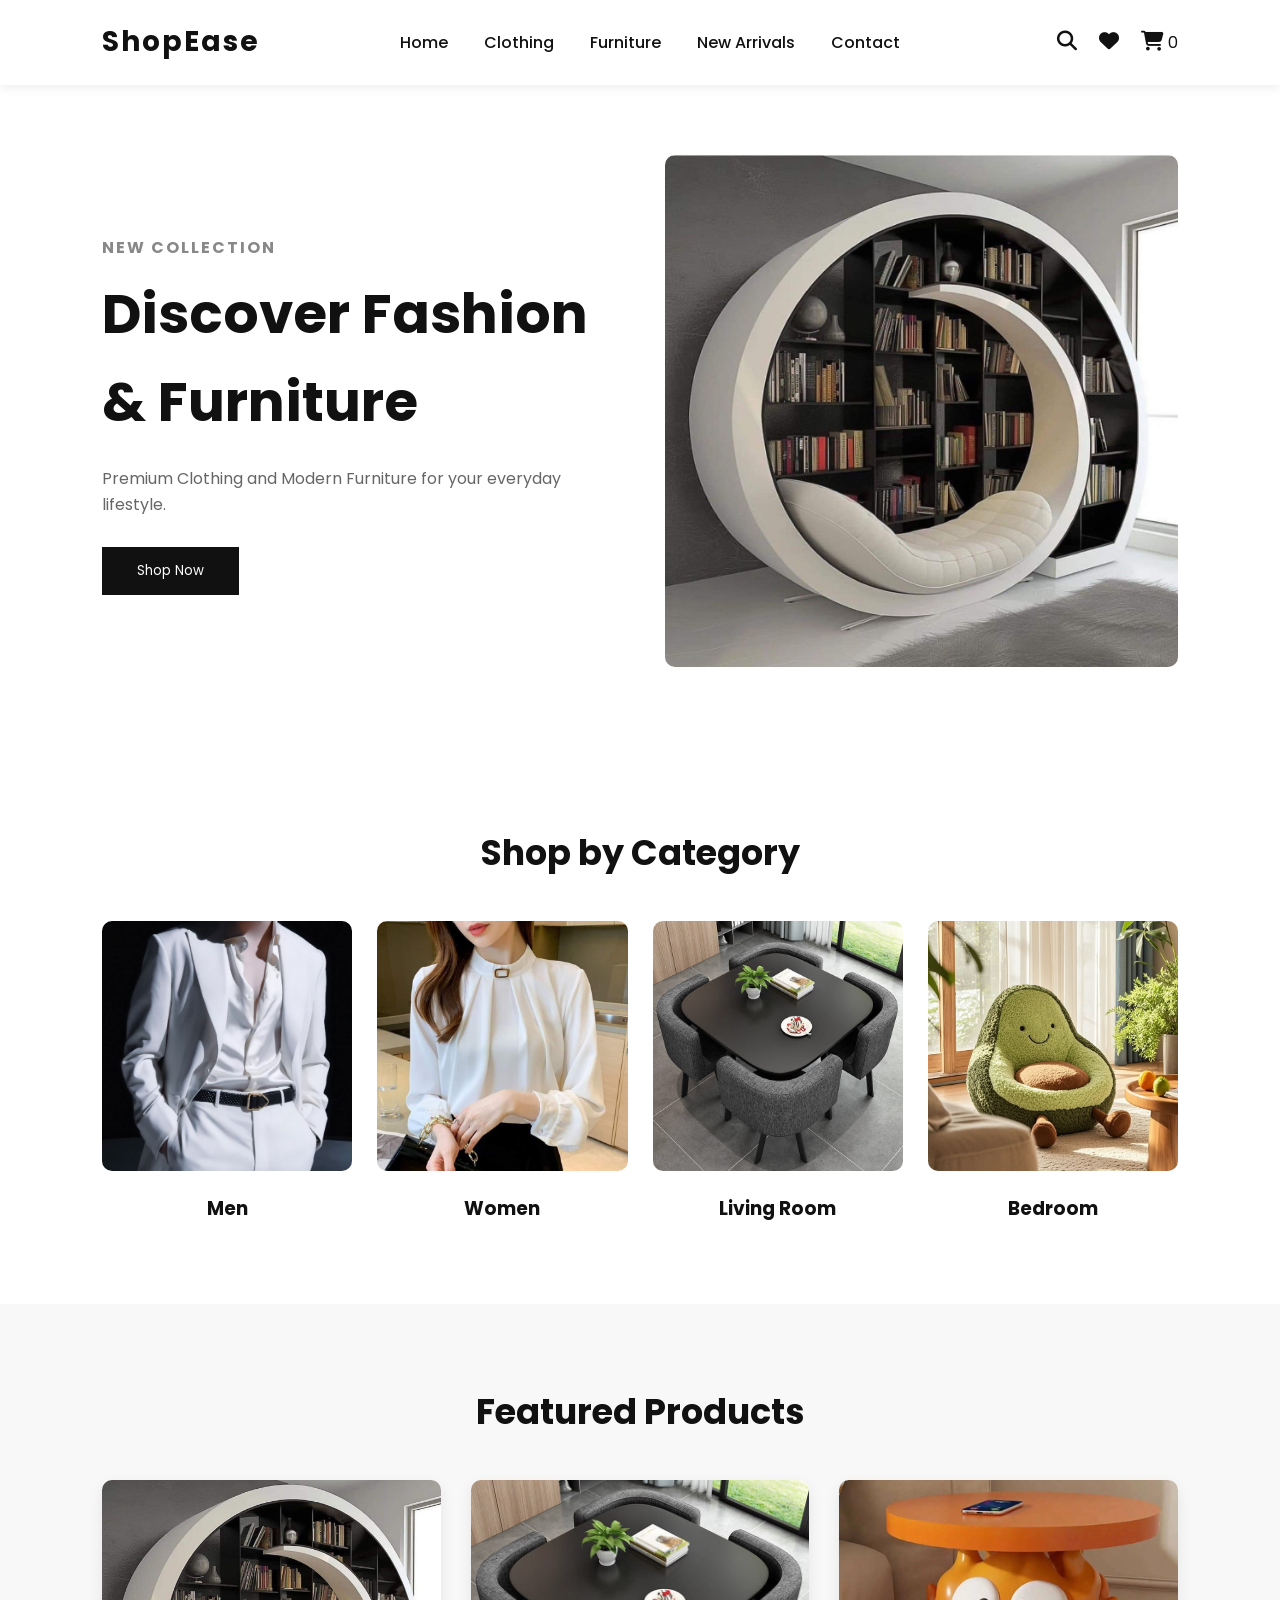
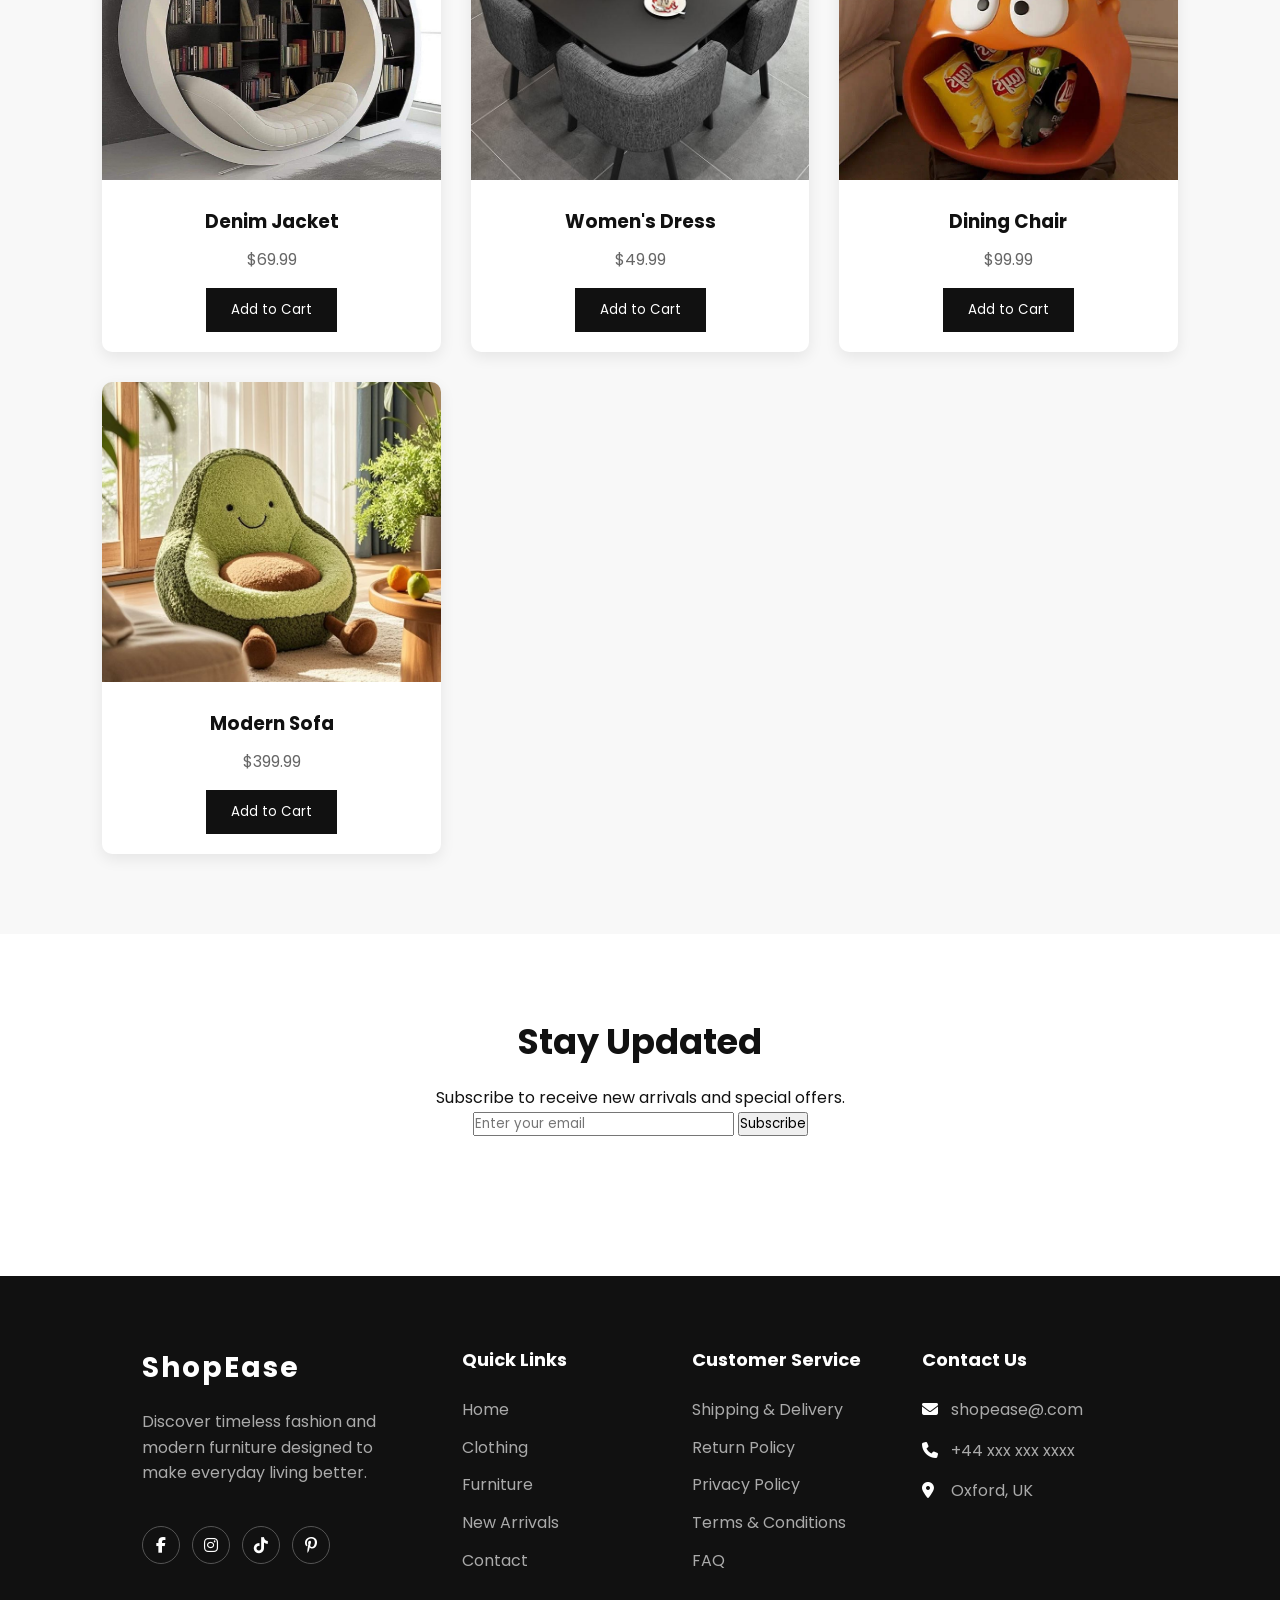
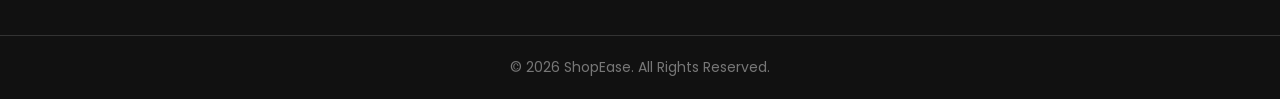
<file: index.html>
<!doctype html>
<html lang="en">
  <head>
    <meta charset="UTF-8" />
    <meta name="viewport" content="width=device-width, initial-scale=1.0" />
    <title>ShopEase | Clothing & Furniture</title>

    <!-- favicon  -->
    <link
      rel="shortcut icon"
      href="images/shop-ease-favi.jpg"
      type="image/x-icon"
    />

    <!-- google font cdn  -->
    <link rel="preconnect" href="https://fonts.googleapis.com" />
    <link rel="preconnect" href="https://fonts.gstatic.com" crossorigin />

    <link
      href="https://fonts.googleapis.com/css2?family=Poppins:wght@300;400;500;600;700&display=swap"
      rel="stylesheet"
    />

    <!-- style  -->
    <link rel="stylesheet" href="style.css" />

    <!-- font-awesome cdn  -->
    <link
      rel="stylesheet"
      href="https://cdnjs.cloudflare.com/ajax/libs/font-awesome/6.5.2/css/all.min.css"
    />
  </head>
  <body>
    <!-- Header -->

    <header>
      <div class="logo">ShopEase</div>

      <nav>
        <ul>
          <li><a href="index.html">Home</a></li>

          <li><a href="clothing.html">Clothing</a></li>

          <li><a href="furniture.html">Furniture</a></li>

          <li><a href="new-arrivals.html">New Arrivals</a></li>

          <li><a href="contact.html">Contact</a></li>
        </ul>
      </nav>

      <div class="icons">
        <i class="fas fa-search"></i>

        <i class="fas fa-heart"></i>

        <i class="fas fa-shopping-cart"></i>
      </div>
    </header>

    <!-- Hero -->

    <section class="hero">
      <div class="hero-text">
        <h4>NEW COLLECTION</h4>

        <h1>Discover Fashion & Furniture</h1>

        <p>
          Premium Clothing and Modern Furniture for your everyday lifestyle.
        </p>

        <button>Shop Now</button>
      </div>

      <div class="hero-image">
        <img src="images/moonshapebs.jpg" alt="hero" />
      </div>
    </section>

    <!-- Categories -->

    <section class="categories">
      <h2>Shop by Category</h2>

      <div class="category-container">
        <div class="category">
          <img src="images/suit11.jpg" />
          <h3>Men</h3>
        </div>

        <div class="category">
          <img src="images/women.jpg" />
          <h3>Women</h3>
        </div>

        <div class="category">
          <img src="images/din-tab.jpg" />
          <h3>Living Room</h3>
        </div>

        <div class="category">
          <img src="images/avocado.jpg" />
          <h3>Bedroom</h3>
        </div>
      </div>
    </section>

    <!-- Products -->

    <section class="products">
      <h2>Featured Products</h2>

      <div class="product-container">
        <div class="card">
          <img src="images/moonshapebs.jpg" />

          <h3>Denim Jacket</h3>

          <p>$69.99</p>

          <button class="cart-btn">Add to Cart</button>
        </div>

        <div class="card">
          <img src="images/din-tab.jpg" />

          <h3>Women's Dress</h3>

          <p>$49.99</p>

          <button class="cart-btn">Add to Cart</button>
        </div>

        <div class="card">
          <img src="images/firetb.jpg" />

          <h3>Dining Chair</h3>

          <p>$99.99</p>

          <button class="cart-btn">Add to Cart</button>
        </div>

        <div class="card">
          <img src="images/avocado.jpg" />

          <h3>Modern Sofa</h3>

          <p>$399.99</p>

          <button class="cart-btn">Add to Cart</button>
        </div>
      </div>
    </section>

    <!-- Newsletter -->

    <section class="newsletter">
      <h2>Stay Updated</h2>

      <p>Subscribe to receive new arrivals and special offers.</p>

      <input type="email" placeholder="Enter your email" />

      <button>Subscribe</button>
    </section>

    <!-- Footer -->

    <footer class="footer">
      <div class="footer-container">
        <!-- Brand -->
        <div class="footer-column footer-brand">
          <h2>ShopEase</h2>

          <p>
            Discover timeless fashion and modern furniture designed to make
            everyday living better.
          </p>

          <div class="social-icons">
            <a href="#">
              <i class="fab fa-facebook-f"></i>
            </a>

            <a href="#">
              <i class="fab fa-instagram"></i>
            </a>

            <a href="#">
              <i class="fab fa-tiktok"></i>
            </a>

            <a href="#">
              <i class="fab fa-pinterest-p"></i>
            </a>
          </div>
        </div>

        <!-- Quick Links -->
        <div class="footer-column">
          <h3>Quick Links</h3>

          <a href="index.html">Home</a>

          <a href="clothing.html">Clothing</a>

          <a href="furniture.html">Furniture</a>

          <a href="new-arrivals.html">New Arrivals</a>

          <a href="contact.html">Contact</a>
        </div>

        <!-- Customer Service -->
        <div class="footer-column">
          <h3>Customer Service</h3>

          <a href="#">Shipping & Delivery</a>

          <a href="#">Return Policy</a>

          <a href="#">Privacy Policy</a>

          <a href="#">Terms & Conditions</a>

          <a href="#">FAQ</a>
        </div>

        <!-- Contact -->
        <div class="footer-column">
          <h3>Contact Us</h3>

          <p>
            <i class="fas fa-envelope"></i>
            shopease@.com
          </p>

          <p>
            <i class="fas fa-phone"></i>
            +44 xxx xxx xxxx
          </p>

          <p>
            <i class="fas fa-location-dot"></i>
            Oxford, UK
          </p>
        </div>
      </div>

      <!-- Bottom -->
      <div class="footer-bottom">
        <p>© 2026 ShopEase. All Rights Reserved.</p>
      </div>
    </footer>

    <!-- cart-panel -->
    <div class="cart-panel" id="cartPanel">
      <div class="cart-header">
        <h2>Shopping Cart</h2>
        <button id="closeCart">&times;</button>
      </div>

      <div id="cartItems"></div>

      <h3>Total : $<span id="totalPrice">0</span></h3>
    </div>
    <script src="script.js"></script>
  </body>
</html>
</file>
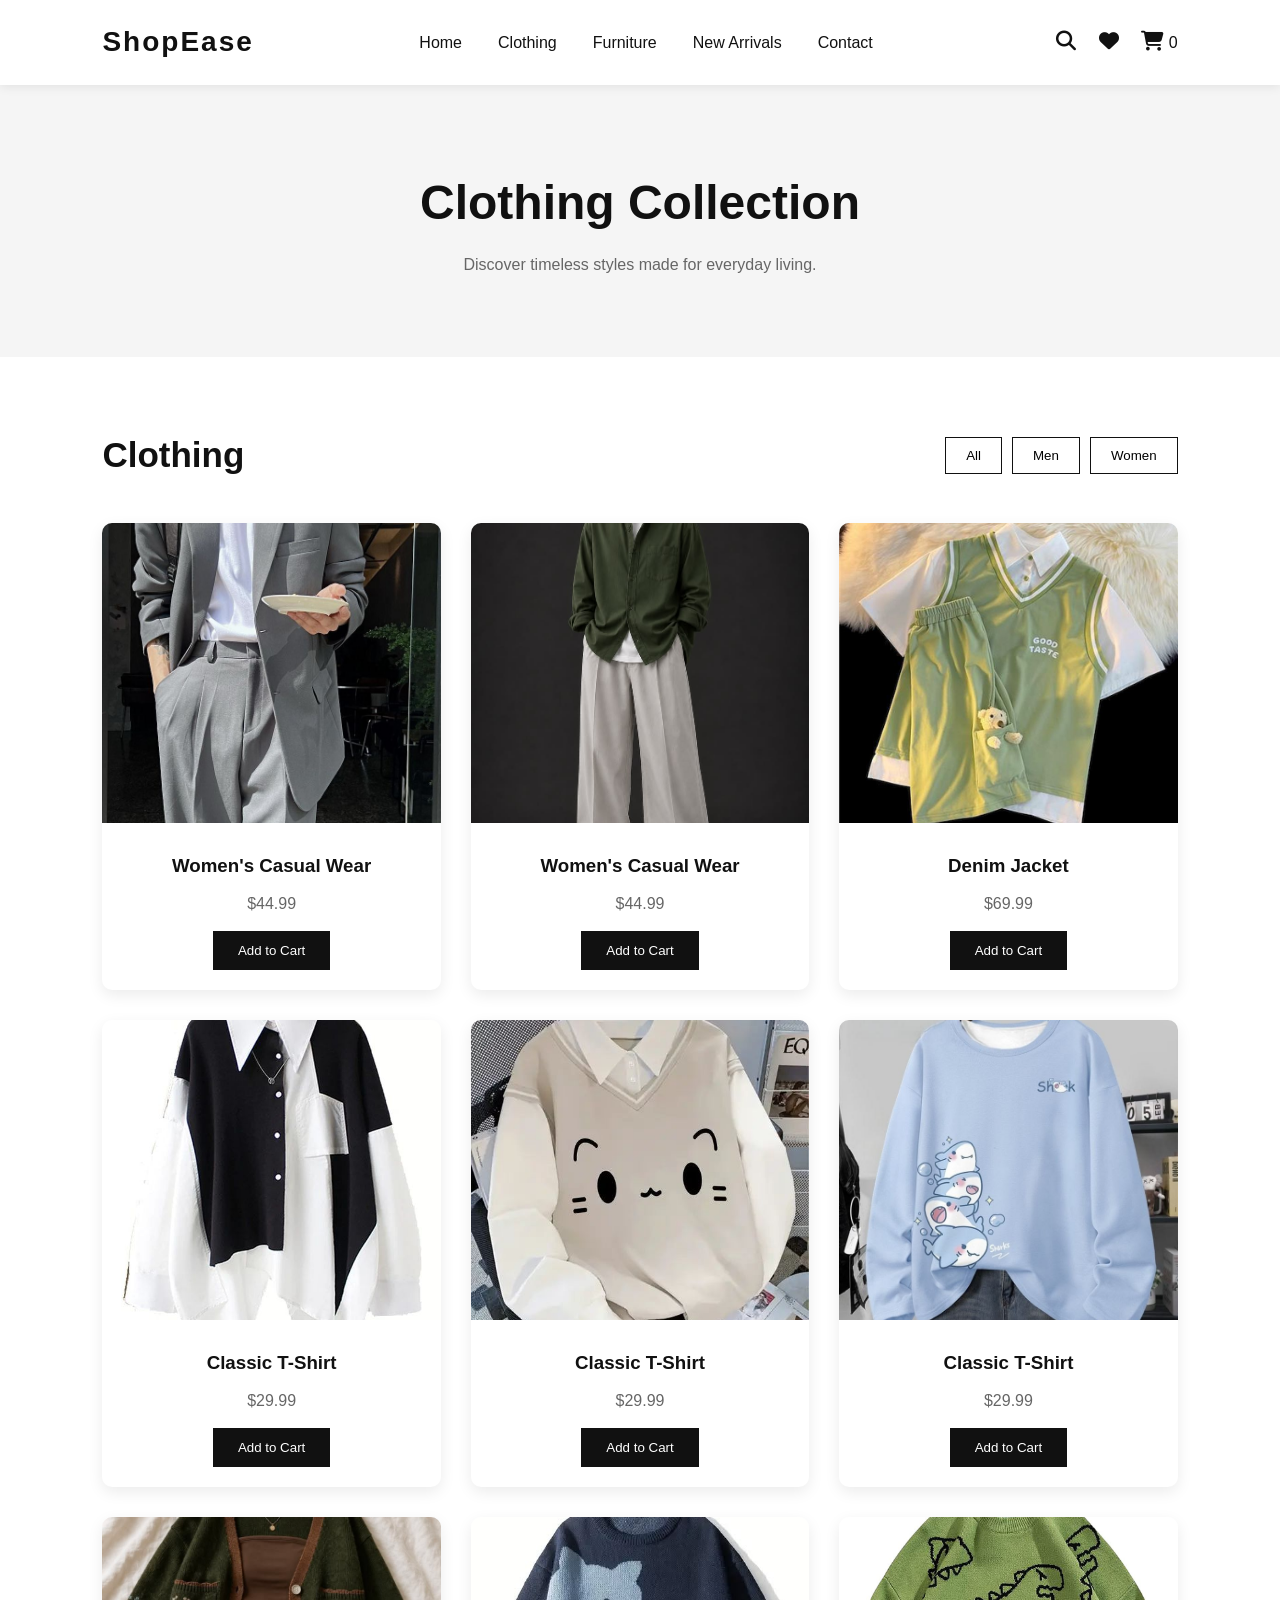
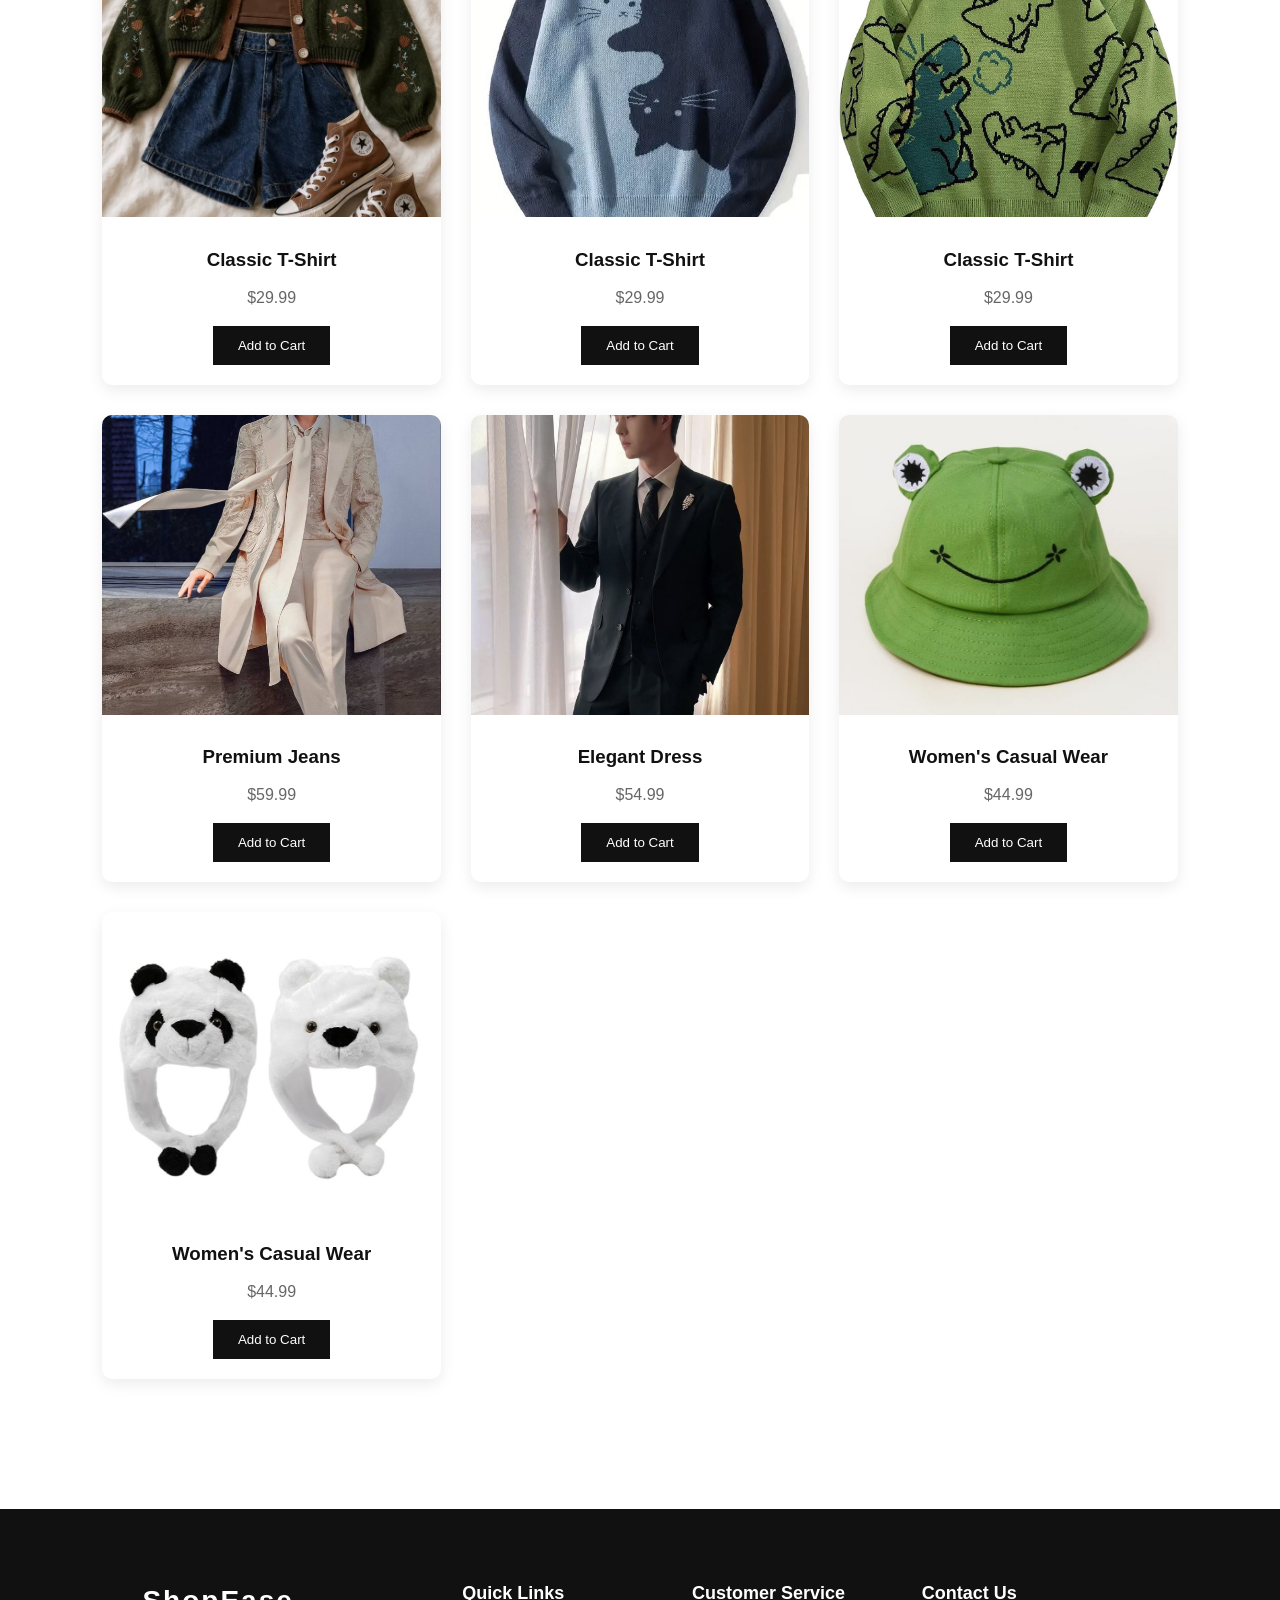
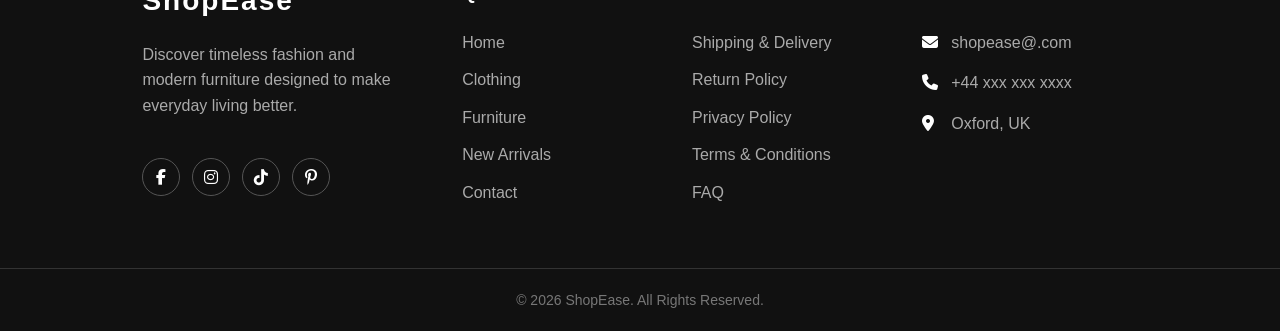
<file: clothing.html>
<!doctype html>
<html lang="en">
  <head>
    <meta charset="UTF-8" />
    <meta name="viewport" content="width=device-width, initial-scale=1.0" />

    <title>ShopEase | Clothing</title>
    <link
      rel="shortcut icon"
      href="images/shop-ease-favi.jpg"
      type="image/x-icon"
    />

    <link rel="stylesheet" href="style.css" />

    <link
      rel="stylesheet"
      href="https://cdnjs.cloudflare.com/ajax/libs/font-awesome/6.5.2/css/all.min.css"
    />
  </head>

  <body>
    <header>
      <div class="logo">ShopEase</div>

      <nav>
        <ul>
          <li><a href="index.html">Home</a></li>
          <li><a href="clothing.html">Clothing</a></li>
          <li><a href="furniture.html">Furniture</a></li>
          <li><a href="new-arrivals.html">New Arrivals</a></li>
          <li><a href="contact.html">Contact</a></li>
        </ul>
      </nav>

      <div class="icons">
        <i class="fas fa-search"></i>
        <i class="fas fa-heart"></i>
        <i class="fas fa-shopping-cart"></i>
      </div>
    </header>

    <!-- Page Hero -->

    <section class="page-hero">
      <h1>Clothing Collection</h1>

      <p>Discover timeless styles made for everyday living.</p>
    </section>

    <!-- Category Filter -->

    <section class="shop-section">
      <div class="shop-top">
        <h2>Clothing</h2>

        <div class="filters">
          <button onclick="filterProducts('all')">All</button>

          <button onclick="filterProducts('men')">Men</button>

          <button onclick="filterProducts('women')">Women</button>
        </div>
      </div>

      <div class="product-container">
        <div class="card product-item women">
          <img src="images/suit3.jpg" />

          <h3>Women's Casual Wear</h3>

          <p>$44.99</p>

          <button class="cart-btn">Add to Cart</button>
        </div>
        <div class="card product-item women">
          <img src="images/suit4.jpg" />

          <h3>Women's Casual Wear</h3>

          <p>$44.99</p>

          <button class="cart-btn">Add to Cart</button>
        </div>
        <div class="card product-item men">
          <img src="images/clothing7.jpg" />

          <h3>Denim Jacket</h3>

          <p>$69.99</p>

          <button class="cart-btn">Add to Cart</button>
        </div>

        <div class="card product-item men">
          <img src="images/clothing1.jpg" />

          <h3>Classic T-Shirt</h3>

          <p>$29.99</p>

          <button class="cart-btn">Add to Cart</button>
        </div>

        <div class="card product-item men">
          <img src="images/clothing2.jpg" />

          <h3>Classic T-Shirt</h3>

          <p>$29.99</p>

          <button class="cart-btn">Add to Cart</button>
        </div>
        <div class="card product-item men">
          <img src="images/clothing3.jpg" />

          <h3>Classic T-Shirt</h3>

          <p>$29.99</p>

          <button class="cart-btn">Add to Cart</button>
        </div>
        <div class="card product-item men">
          <img src="images/sweater1.jpg" />

          <h3>Classic T-Shirt</h3>

          <p>$29.99</p>

          <button class="cart-btn">Add to Cart</button>
        </div>
        <div class="card product-item men">
          <img src="images/sweater2.jpg" />

          <h3>Classic T-Shirt</h3>

          <p>$29.99</p>

          <button class="cart-btn">Add to Cart</button>
        </div>
        <div class="card product-item men">
          <img src="images/sweater3.jpg" />

          <h3>Classic T-Shirt</h3>

          <p>$29.99</p>

          <button class="cart-btn">Add to Cart</button>
        </div>
        <div class="card product-item men">
          <img src="images/suit8.jpg" />

          <h3>Premium Jeans</h3>

          <p>$59.99</p>

          <button class="cart-btn">Add to Cart</button>
        </div>

        <div class="card product-item women">
          <img src="images/suit9.jpg" />

          <h3>Elegant Dress</h3>

          <p>$54.99</p>

          <button class="cart-btn">Add to Cart</button>
        </div>

        <div class="card product-item women">
          <img src="images/hat6.jpg" />

          <h3>Women's Casual Wear</h3>

          <p>$44.99</p>

          <button class="cart-btn">Add to Cart</button>
        </div>

        <div class="card product-item women">
          <img src="images/hat14.jpg" />

          <h3>Women's Casual Wear</h3>

          <p>$44.99</p>

          <button class="cart-btn">Add to Cart</button>
        </div>
      </div>
    </section>

    <!-- Cart -->

    <div class="cart-panel" id="cartPanel">
      <div class="cart-header">
        <h2>Shopping Cart</h2>

        <button id="closeCart">&times;</button>
      </div>

      <div id="cartItems"></div>

      <h3>Total: $<span id="totalPrice">0.00</span></h3>
    </div>

    <!-- Footer -->

    <footer class="footer">
      <div class="footer-container">
        <!-- Brand -->
        <div class="footer-column footer-brand">
          <h2>ShopEase</h2>

          <p>
            Discover timeless fashion and modern furniture designed to make
            everyday living better.
          </p>

          <div class="social-icons">
            <a href="#">
              <i class="fab fa-facebook-f"></i>
            </a>

            <a href="#">
              <i class="fab fa-instagram"></i>
            </a>

            <a href="#">
              <i class="fab fa-tiktok"></i>
            </a>

            <a href="#">
              <i class="fab fa-pinterest-p"></i>
            </a>
          </div>
        </div>

        <!-- Quick Links -->
        <div class="footer-column">
          <h3>Quick Links</h3>

          <a href="index.html">Home</a>

          <a href="clothing.html">Clothing</a>

          <a href="furniture.html">Furniture</a>

          <a href="new-arrivals.html">New Arrivals</a>

          <a href="contact.html">Contact</a>
        </div>

        <!-- Customer Service -->
        <div class="footer-column">
          <h3>Customer Service</h3>

          <a href="#">Shipping & Delivery</a>

          <a href="#">Return Policy</a>

          <a href="#">Privacy Policy</a>

          <a href="#">Terms & Conditions</a>

          <a href="#">FAQ</a>
        </div>

        <!-- Contact -->
        <div class="footer-column">
          <h3>Contact Us</h3>

          <p>
            <i class="fas fa-envelope"></i>
            shopease@.com
          </p>

          <p>
            <i class="fas fa-phone"></i>
            +44 xxx xxx xxxx
          </p>

          <p>
            <i class="fas fa-location-dot"></i>
            Oxford, UK
          </p>
        </div>
      </div>

      <!-- Bottom -->

      <div class="footer-bottom">
        <p>© 2026 ShopEase. All Rights Reserved.</p>
      </div>
    </footer>

    <script src="script.js"></script>
  </body>
</html>
</file>
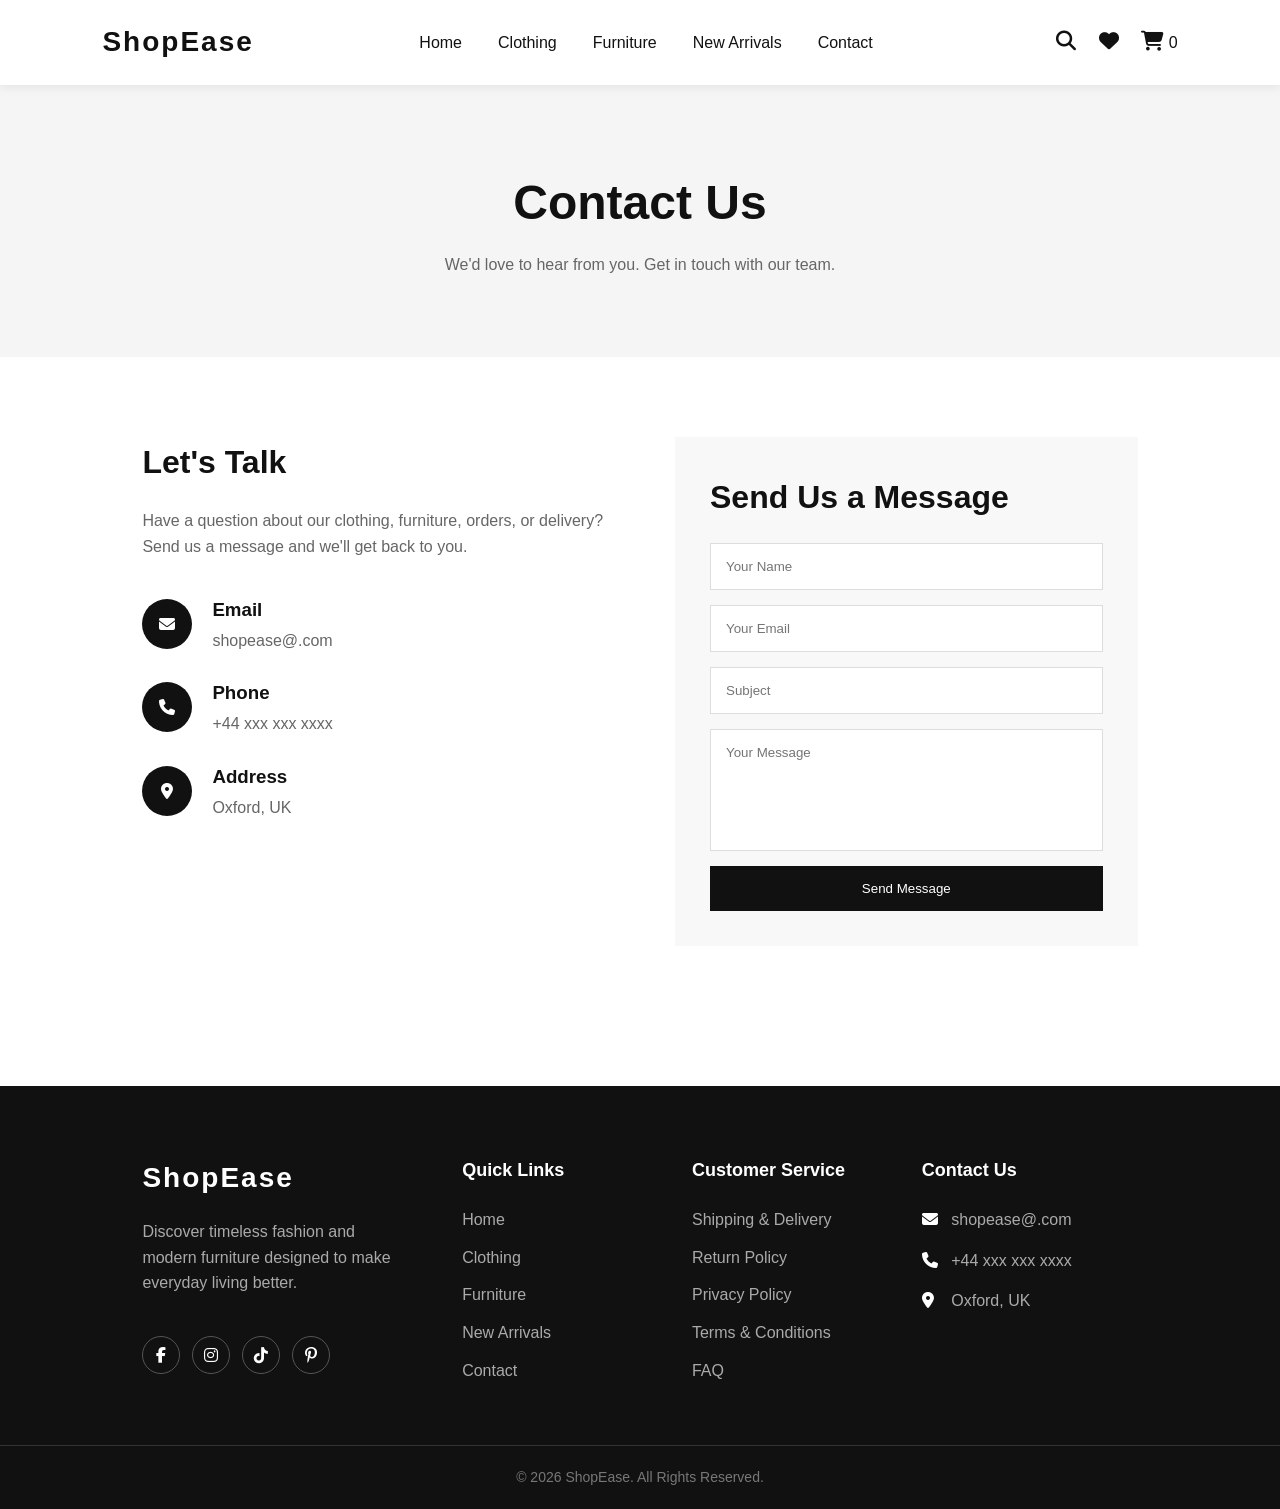
<file: contact.html>
<!doctype html>
<html lang="en">
  <head>
    <meta charset="UTF-8" />
    <meta name="viewport" content="width=device-width, initial-scale=1.0" />

    <title>ShopEase | Contact</title>
    <link
      rel="shortcut icon"
      href="images/shop-ease-favi.jpg"
      type="image/x-icon"
    />

    <link rel="stylesheet" href="style.css" />

    <link
      rel="stylesheet"
      href="https://cdnjs.cloudflare.com/ajax/libs/font-awesome/6.5.2/css/all.min.css"
    />
  </head>

  <body>
    <header>
      <div class="logo">ShopEase</div>

      <nav>
        <ul>
          <li><a href="index.html">Home</a></li>
          <li><a href="clothing.html">Clothing</a></li>
          <li><a href="furniture.html">Furniture</a></li>
          <li><a href="new-arrivals.html">New Arrivals</a></li>
          <li><a href="contact.html">Contact</a></li>
        </ul>
      </nav>

      <div class="icons">
        <i class="fas fa-search"></i>
        <i class="fas fa-heart"></i>
        <i class="fas fa-shopping-cart"></i>
      </div>
    </header>

    <!-- Contact Hero -->

    <section class="page-hero">
      <h1>Contact Us</h1>

      <p>We'd love to hear from you. Get in touch with our team.</p>
    </section>

    <!-- Contact Section -->

    <section class="contact-section">
      <div class="contact-info">
        <h2>Let's Talk</h2>

        <p>
          Have a question about our clothing, furniture, orders, or delivery?
          Send us a message and we'll get back to you.
        </p>

        <div class="contact-item">
          <i class="fas fa-envelope"></i>

          <div>
            <h3>Email</h3>
            <p>shopease@.com</p>
          </div>
        </div>

        <div class="contact-item">
          <i class="fas fa-phone"></i>

          <div>
            <h3>Phone</h3>
            <p>+44 xxx xxx xxxx</p>
          </div>
        </div>

        <div class="contact-item">
          <i class="fas fa-location-dot"></i>

          <div>
            <h3>Address</h3>
            <p>Oxford, UK</p>
          </div>
        </div>
      </div>

      <!-- Contact Form -->

      <div class="contact-form">
        <h2>Send Us a Message</h2>

        <form id="contactForm">
          <input type="text" id="name" placeholder="Your Name" required />

          <input type="email" id="email" placeholder="Your Email" required />

          <input type="text" id="subject" placeholder="Subject" required />

          <textarea
            id="message"
            rows="6"
            placeholder="Your Message"
            required
          ></textarea>

          <button type="submit">Send Message</button>
        </form>
      </div>
    </section>

    <!-- Footer -->

    <footer class="footer">
      <div class="footer-container">
        <!-- Brand -->
        <div class="footer-column footer-brand">
          <h2>ShopEase</h2>

          <p>
            Discover timeless fashion and modern furniture designed to make
            everyday living better.
          </p>

          <div class="social-icons">
            <a href="#">
              <i class="fab fa-facebook-f"></i>
            </a>

            <a href="#">
              <i class="fab fa-instagram"></i>
            </a>

            <a href="#">
              <i class="fab fa-tiktok"></i>
            </a>

            <a href="#">
              <i class="fab fa-pinterest-p"></i>
            </a>
          </div>
        </div>

        <!-- Quick Links -->
        <div class="footer-column">
          <h3>Quick Links</h3>

          <a href="index.html">Home</a>

          <a href="clothing.html">Clothing</a>

          <a href="furniture.html">Furniture</a>

          <a href="new-arrivals.html">New Arrivals</a>

          <a href="contact.html">Contact</a>
        </div>

        <!-- Customer Service -->
        <div class="footer-column">
          <h3>Customer Service</h3>

          <a href="#">Shipping & Delivery</a>

          <a href="#">Return Policy</a>

          <a href="#">Privacy Policy</a>

          <a href="#">Terms & Conditions</a>

          <a href="#">FAQ</a>
        </div>

        <!-- Contact -->
        <div class="footer-column">
          <h3>Contact Us</h3>

          <p>
            <i class="fas fa-envelope"></i>
            shopease@.com
          </p>

          <p>
            <i class="fas fa-phone"></i>
            +44 xxx xxx xxxx
          </p>

          <p>
            <i class="fas fa-location-dot"></i>
            Oxford, UK
          </p>
        </div>
      </div>

      <!-- Bottom -->

      <div class="footer-bottom">
        <p>© 2026 ShopEase. All Rights Reserved.</p>
      </div>
    </footer>

    <!-- Shopping Cart -->

    <div class="cart-panel" id="cartPanel">
      <div class="cart-header">
        <h2>Shopping Cart</h2>

        <button id="closeCart">&times;</button>
      </div>

      <div id="cartItems"></div>

      <h3>Total: $<span id="totalPrice">0.00</span></h3>
    </div>

    <script src="script.js"></script>
  </body>
</html>
</file>
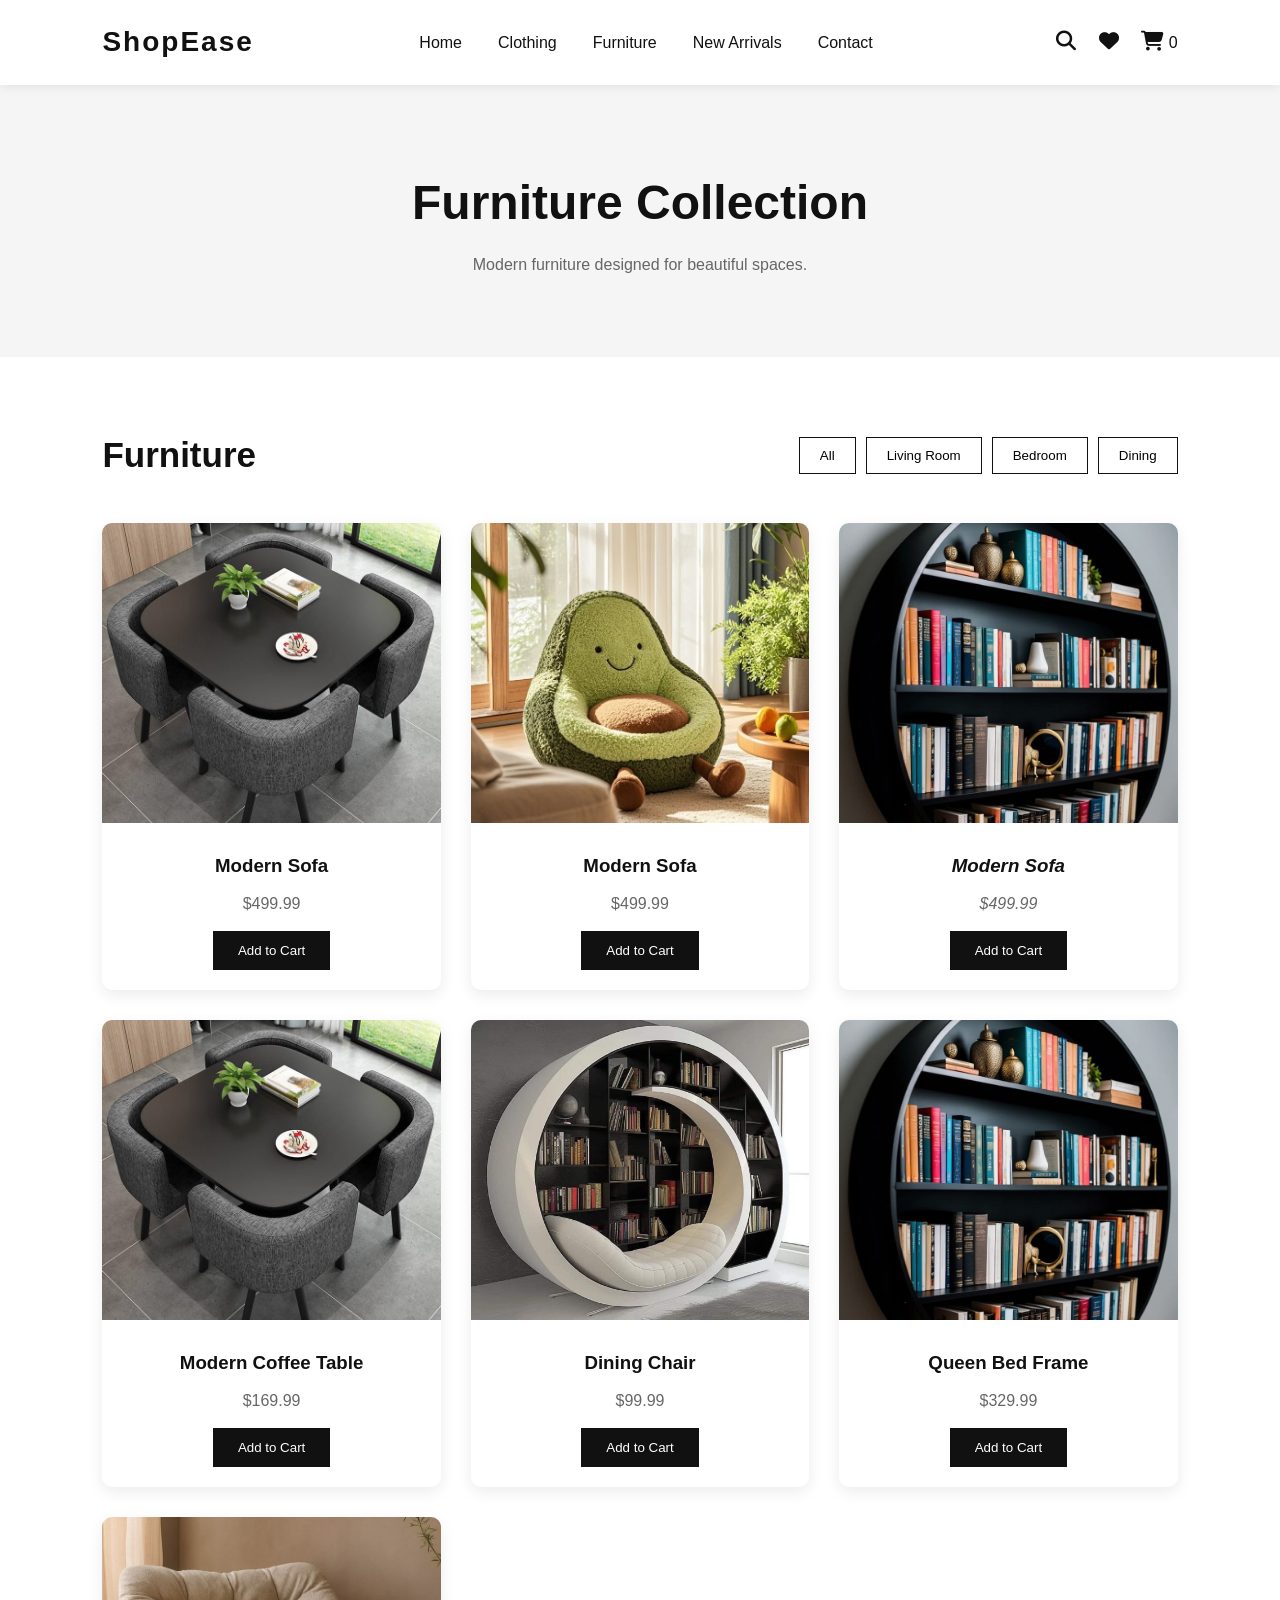
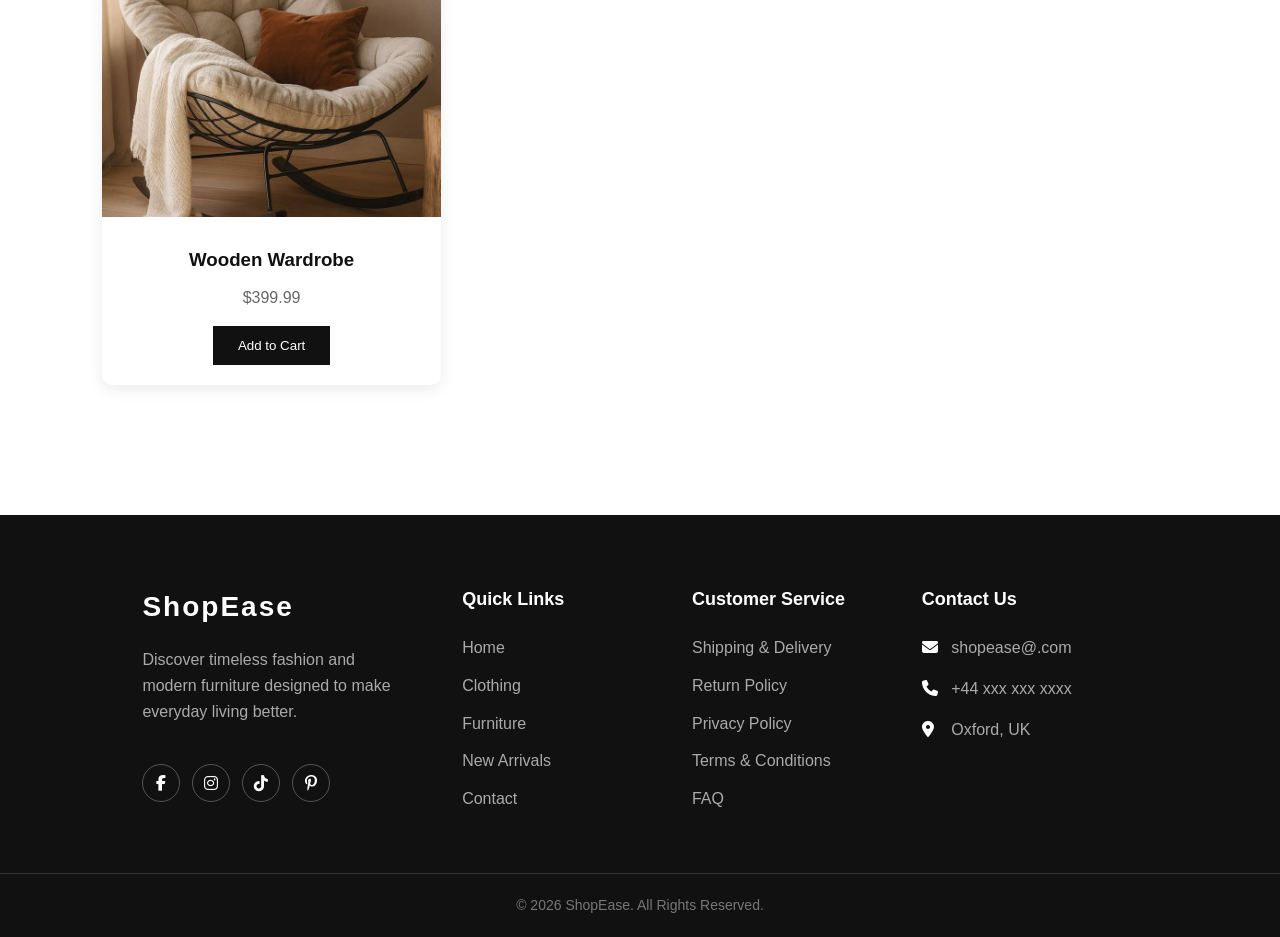
<file: furniture.html>
<!doctype html>
<html lang="en">
  <head>
    <meta charset="UTF-8" />

    <meta name="viewport" content="width=device-width, initial-scale=1.0" />

    <title>ShopEase | Furniture</title>
    <link
      rel="shortcut icon"
      href="images/shop-ease-favi.jpg"
      type="image/x-icon"
    />

    <link rel="stylesheet" href="style.css" />

    <link
      rel="stylesheet"
      href="https://cdnjs.cloudflare.com/ajax/libs/font-awesome/6.5.2/css/all.min.css"
    />
  </head>

  <body>
    <header>
      <div class="logo">ShopEase</div>

      <nav>
        <ul>
          <li>
            <a href="index.html"> Home </a>
          </li>

          <li>
            <a href="clothing.html"> Clothing </a>
          </li>

          <li>
            <a href="furniture.html"> Furniture </a>
          </li>

          <li>
            <a href="new-arrivals.html"> New Arrivals </a>
          </li>

          <li>
            <a href="contact.html"> Contact </a>
          </li>
        </ul>
      </nav>

      <div class="icons">
        <i class="fas fa-search"></i>

        <i class="fas fa-heart"></i>

        <i class="fas fa-shopping-cart"></i>
      </div>
    </header>

    <!-- Page Hero -->

    <section class="page-hero">
      <h1>Furniture Collection</h1>

      <p>Modern furniture designed for beautiful spaces.</p>
    </section>

    <!-- Furniture -->

    <section class="shop-section">
      <div class="shop-top">
        <h2>Furniture</h2>

        <div class="filters">
          <button onclick="filterProducts('all')">All</button>

          <button onclick="filterProducts('living')">Living Room</button>

          <button onclick="filterProducts('bedroom')">Bedroom</button>

          <button onclick="filterProducts('dining')">Dining</button>
        </div>
      </div>

      <div class="product-container">
        <div class="card product-item living">
          <img src="images/din-tab.jpg" />

          <h3>Modern Sofa</h3>

          <p>$499.99</p>

          <button class="cart-btn">Add to Cart</button>
        </div>

        <div class="card product-item living">
          <img src="images/avocado.jpg" />

          <h3>Modern Sofa</h3>

          <p>$499.99</p>

          <button class="cart-btn">Add to Cart</button>
        </div>
        <var
          ><div class="card product-item living">
            <img src="images/bookshelfcircle.jpg" />

            <h3>Modern Sofa</h3>

            <p>$499.99</p>

            <button class="cart-btn">Add to Cart</button>
          </div></var
        >
        <div class="card product-item living">
          <img src="images/din-tab.jpg" />

          <h3>Modern Coffee Table</h3>

          <p>$169.99</p>

          <button class="cart-btn">Add to Cart</button>
        </div>

        <div class="card product-item dining">
          <img src="images/moonshapebs.jpg" />

          <h3>Dining Chair</h3>

          <p>$99.99</p>

          <button class="cart-btn">Add to Cart</button>
        </div>

        <div class="card product-item bedroom">
          <img src="images/bookshelfcircle.jpg" />

          <h3>Queen Bed Frame</h3>

          <p>$329.99</p>

          <button class="cart-btn">Add to Cart</button>
        </div>

        <div class="card product-item bedroom">
          <img src="images/chairforr.jpg" />

          <h3>Wooden Wardrobe</h3>

          <p>$399.99</p>

          <button class="cart-btn">Add to Cart</button>
        </div>
      </div>
    </section>

    <!-- Cart -->

    <div class="cart-panel" id="cartPanel">
      <div class="cart-header">
        <h2>Shopping Cart</h2>

        <button id="closeCart">&times;</button>
      </div>

      <div id="cartItems"></div>

      <h3>Total: $<span id="totalPrice">0.00</span></h3>
    </div>

    <!-- Footer -->

    <footer class="footer">
      <div class="footer-container">
        <!-- Brand -->
        <div class="footer-column footer-brand">
          <h2>ShopEase</h2>

          <p>
            Discover timeless fashion and modern furniture designed to make
            everyday living better.
          </p>

          <div class="social-icons">
            <a href="#">
              <i class="fab fa-facebook-f"></i>
            </a>

            <a href="#">
              <i class="fab fa-instagram"></i>
            </a>

            <a href="#">
              <i class="fab fa-tiktok"></i>
            </a>

            <a href="#">
              <i class="fab fa-pinterest-p"></i>
            </a>
          </div>
        </div>

        <!-- Quick Links -->
        <div class="footer-column">
          <h3>Quick Links</h3>

          <a href="index.html">Home</a>

          <a href="clothing.html">Clothing</a>

          <a href="furniture.html">Furniture</a>

          <a href="new-arrivals.html">New Arrivals</a>

          <a href="contact.html">Contact</a>
        </div>

        <!-- Customer Service -->
        <div class="footer-column">
          <h3>Customer Service</h3>

          <a href="#">Shipping & Delivery</a>

          <a href="#">Return Policy</a>

          <a href="#">Privacy Policy</a>

          <a href="#">Terms & Conditions</a>

          <a href="#">FAQ</a>
        </div>

        <!-- Contact -->
        <div class="footer-column">
          <h3>Contact Us</h3>

          <p>
            <i class="fas fa-envelope"></i>
            shopease@.com
          </p>

          <p>
            <i class="fas fa-phone"></i>
            +44 xxx xxx xxxx
          </p>

          <p>
            <i class="fas fa-location-dot"></i>
            Oxford, UK
          </p>
        </div>
      </div>

      <!-- Bottom -->

      <div class="footer-bottom">
        <p>© 2026 ShopEase. All Rights Reserved.</p>
      </div>
    </footer>

    <script src="script.js"></script>
  </body>
</html>
</file>
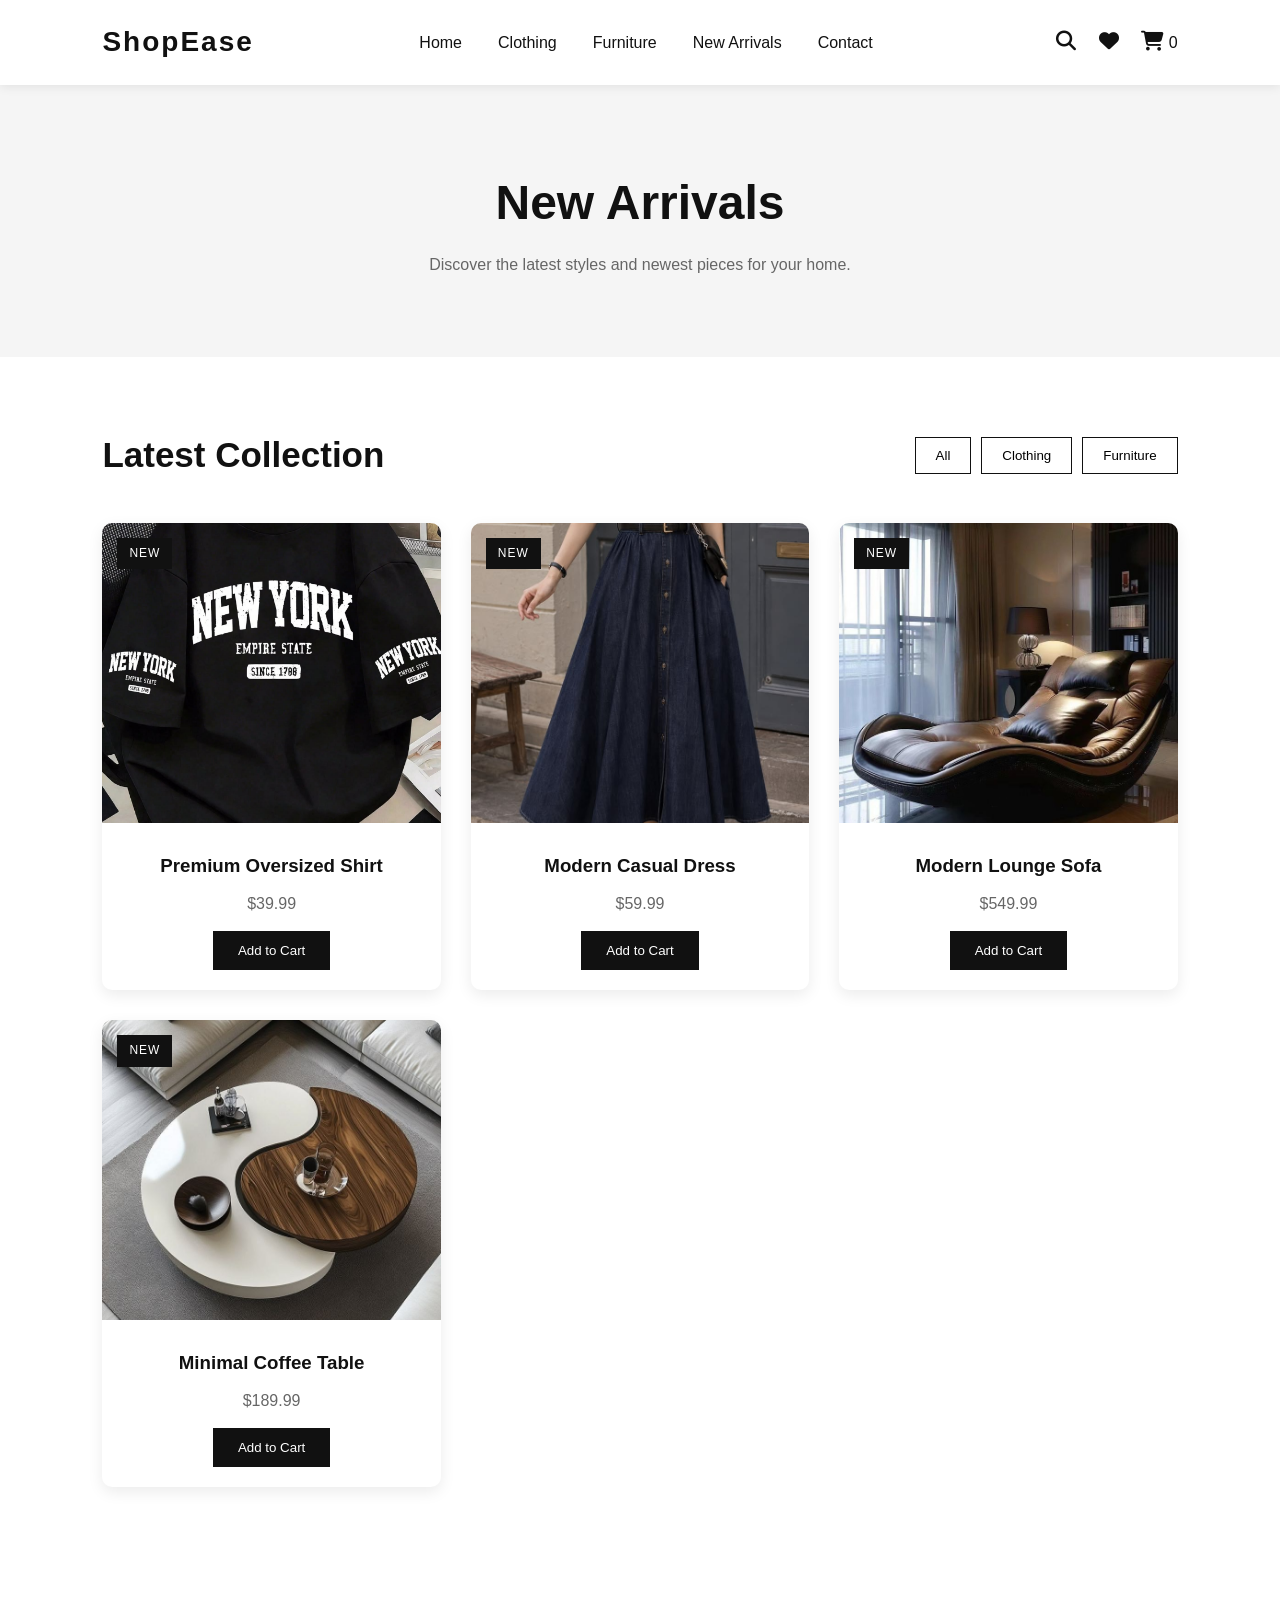
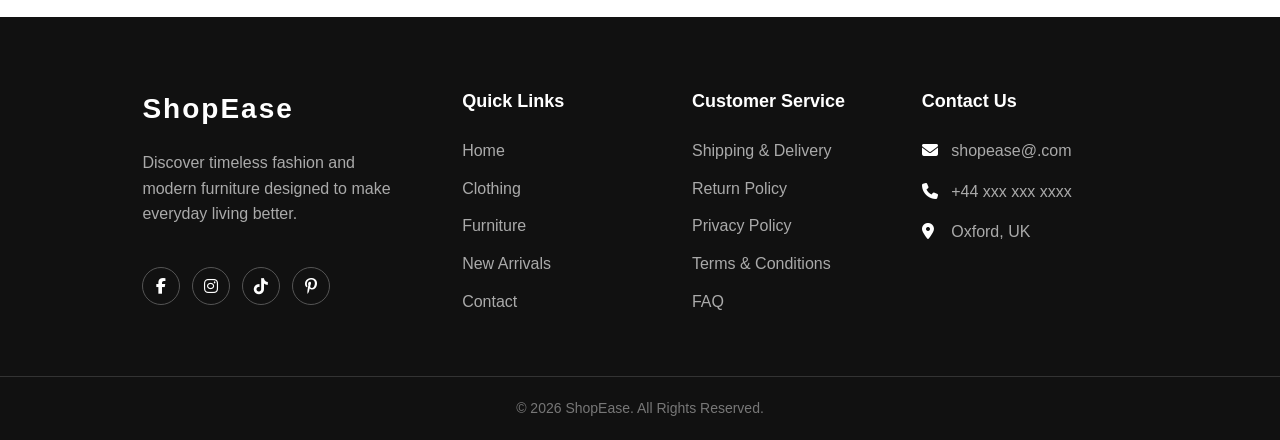
<file: new-arrivals.html>
<!doctype html>
<html lang="en">
  <head>
    <meta charset="UTF-8" />
    <meta name="viewport" content="width=device-width, initial-scale=1.0" />

    <title>ShopEase | New Arrivals</title>
    <link
      rel="shortcut icon"
      href="images/shop-ease-favi.jpg"
      type="image/x-icon"
    />

    <link rel="stylesheet" href="style.css" />

    <link
      rel="stylesheet"
      href="https://cdnjs.cloudflare.com/ajax/libs/font-awesome/6.5.2/css/all.min.css"
    />
  </head>

  <body>
    <header>
      <div class="logo">ShopEase</div>

      <nav>
        <ul>
          <li><a href="index.html">Home</a></li>
          <li><a href="clothing.html">Clothing</a></li>
          <li><a href="furniture.html">Furniture</a></li>
          <li><a href="new-arrivals.html">New Arrivals</a></li>
          <li><a href="contact.html">Contact</a></li>
        </ul>
      </nav>

      <div class="icons">
        <i class="fas fa-search"></i>
        <i class="fas fa-heart"></i>
        <i class="fas fa-shopping-cart"></i>
      </div>
    </header>

    <!-- New Arrivals Hero -->

    <section class="page-hero">
      <h1>New Arrivals</h1>

      <p>Discover the latest styles and newest pieces for your home.</p>
    </section>

    <!-- New Products -->

    <section class="shop-section">
      <div class="shop-top">
        <h2>Latest Collection</h2>

        <div class="filters">
          <button onclick="filterProducts('all')">All</button>

          <button onclick="filterProducts('clothing')">Clothing</button>

          <button onclick="filterProducts('furniture')">Furniture</button>
        </div>
      </div>

      <div class="product-container">
        <!-- Clothing -->

        <div class="card product-item clothing">
          <span class="new-badge"> NEW </span>

          <img src="images/premium.jpg" />

          <h3>Premium Oversized Shirt</h3>

          <p>$39.99</p>

          <button class="cart-btn">Add to Cart</button>
        </div>

        <div class="card product-item clothing">
          <span class="new-badge"> NEW </span>

          <img src="images/modern.jpg" />

          <h3>Modern Casual Dress</h3>

          <p>$59.99</p>

          <button class="cart-btn">Add to Cart</button>
        </div>

        <!-- Furniture -->

        <div class="card product-item furniture">
          <span class="new-badge"> NEW </span>

          <img src="images/modernLsF.jpg" />

          <h3>Modern Lounge Sofa</h3>

          <p>$549.99</p>

          <button class="cart-btn">Add to Cart</button>
        </div>

        <div class="card product-item furniture">
          <span class="new-badge"> NEW </span>

          <img src="images/miniCoffeetb.jpg" />

          <h3>Minimal Coffee Table</h3>

          <p>$189.99</p>

          <button class="cart-btn">Add to Cart</button>
        </div>
      </div>
    </section>

    <!-- Cart -->

    <div class="cart-panel" id="cartPanel">
      <div class="cart-header">
        <h2>Shopping Cart</h2>

        <button id="closeCart">&times;</button>
      </div>

      <div id="cartItems"></div>

      <h3>Total: $<span id="totalPrice">0.00</span></h3>
    </div>

    <!-- Footer -->

    <footer class="footer">
      <div class="footer-container">
        <!-- Brand -->
        <div class="footer-column footer-brand">
          <h2>ShopEase</h2>

          <p>
            Discover timeless fashion and modern furniture designed to make
            everyday living better.
          </p>

          <div class="social-icons">
            <a href="#">
              <i class="fab fa-facebook-f"></i>
            </a>

            <a href="#">
              <i class="fab fa-instagram"></i>
            </a>

            <a href="#">
              <i class="fab fa-tiktok"></i>
            </a>

            <a href="#">
              <i class="fab fa-pinterest-p"></i>
            </a>
          </div>
        </div>

        <!-- Quick Links -->
        <div class="footer-column">
          <h3>Quick Links</h3>

          <a href="index.html">Home</a>

          <a href="clothing.html">Clothing</a>

          <a href="furniture.html">Furniture</a>

          <a href="new-arrivals.html">New Arrivals</a>

          <a href="contact.html">Contact</a>
        </div>

        <!-- Customer Service -->
        <div class="footer-column">
          <h3>Customer Service</h3>

          <a href="#">Shipping & Delivery</a>

          <a href="#">Return Policy</a>

          <a href="#">Privacy Policy</a>

          <a href="#">Terms & Conditions</a>

          <a href="#">FAQ</a>
        </div>

        <!-- Contact -->
        <div class="footer-column">
          <h3>Contact Us</h3>

          <p>
            <i class="fas fa-envelope"></i>
            shopease@.com
          </p>

          <p>
            <i class="fas fa-phone"></i>
            +44 xxx xxx xxxx
          </p>

          <p>
            <i class="fas fa-location-dot"></i>
            Oxford, UK
          </p>
        </div>
      </div>

      <!-- Bottom -->

      <div class="footer-bottom">
        <p>© 2026 ShopEase. All Rights Reserved.</p>
      </div>
    </footer>

    <script src="script.js"></script>
  </body>
</html>
</file>
<file: style.css>
* {
  margin: 0;
  padding: 0;
  box-sizing: border-box;
  font-family: "Poppins", sans-serif;
}

body {
  background: #fff;
  color: #111;
  line-height: 1.6;
}

/* Header */

header {
  display: flex;
  justify-content: space-between;
  align-items: center;
  padding: 20px 8%;
  background: #fff;
  box-shadow: 0 2px 10px rgba(0, 0, 0, 0.08);
  position: sticky;
  top: 0;
  z-index: 1000;
}

.logo {
  font-size: 28px !important;
  font-weight: 700;
  letter-spacing: 2px;
  white-space: nowrap;
}
nav ul {
  display: flex;
  list-style: none;
}

nav ul li {
  margin: 0 18px;
}

nav ul li a {
  text-decoration: none;
  color: #111;
  font-weight: 500;
  transition: 0.3s;
}

nav ul li a:hover {
  color: #777;
}

.icons i {
  margin-left: 18px;
  font-size: 20px;
  cursor: pointer;
  transition: 0.3s;
}

.icons i:hover {
  color: #777;
}

/* Hero */

.hero {
  display: flex;
  align-items: center;
  justify-content: space-between;
  padding: 70px 8%;
  gap: 50px;
}

.hero-text {
  flex: 1;
}

.hero-text h4 {
  color: #888;
  letter-spacing: 2px;
  margin-bottom: 10px;
}

.hero-text h1 {
  font-size: 55px;
  margin-bottom: 20px;
}

.hero-text p {
  color: #666;
  margin-bottom: 30px;
}

.hero-text button {
  background: #111;
  color: #fff;
  border: none;
  padding: 14px 35px;
  cursor: pointer;
  transition: 0.3s;
}

.hero-text button:hover {
  background: #444;
}

.hero-image {
  flex: 1;
}

.hero-image img {
  width: 100%;
  border-radius: 10px;
}

/* Categories */

.categories {
  padding: 80px 8%;
}

.categories h2 {
  text-align: center;
  margin-bottom: 40px;
  font-size: 35px;
}

.category-container {
  display: grid;
  grid-template-columns: repeat(auto-fit, minmax(220px, 1fr));
  gap: 25px;
}

.category {
  text-align: center;
}

.category img {
  width: 100%;
  height: 250px;
  object-fit: cover;
  border-radius: 10px;
  transition: 0.3s;
}

.category img:hover {
  transform: scale(1.05);
}

.category h3 {
  margin-top: 15px;
}

/* Products */

.products {
  padding: 80px 8%;
  background: #f8f8f8;
}

.products h2 {
  text-align: center;
  margin-bottom: 40px;
  font-size: 35px;
}

.product-container {
  display: grid;
  grid-template-columns: repeat(auto-fit, minmax(250px, 1fr));
  gap: 30px;
}

.card {
  background: #fff;
  border-radius: 10px;
  overflow: hidden;
  text-align: center;
  box-shadow: 0 5px 15px rgba(0, 0, 0, 0.08);
  transition: 0.3s;
}

.card:hover {
  transform: translateY(-8px);
}

.card img {
  width: 100%;
  height: 300px;
  object-fit: cover;
}

.card h3 {
  margin: 20px 0 10px;
}

.card p {
  color: #666;
  margin-bottom: 15px;
}

.cart-btn {
  margin-bottom: 20px;
  background: #111;
  color: #fff;
  border: none;
  padding: 12px 25px;
  cursor: pointer;
  transition: 0.3s;
}

.cart-btn:hover {
  background: #444;
}

/* Newsletter */

.newsletter {
  padding: 80px 8%;
  text-align: center;
}

.newsletter h2 {
  font-size: 35px;
  margin-bottom: 15px;
}

.cart-panel.active {
  right: 0;
}

.cart-header {
  display: flex;
  justify-content: space-between;
  align-items: center;
}

.cart-item {
  display: flex;
  justify-content: space-between;
  margin: 15px 0;
  border-bottom: 1px solid #ddd;
  padding-bottom: 10px;
}

/* Shop Page */

.page-hero {
  background: #f5f5f5;
  text-align: center;
  padding: 80px 20px;
}

.page-hero h1 {
  font-size: 48px;
  margin-bottom: 10px;
}

.page-hero p {
  color: #666;
}

/* Shop Section */

.shop-section {
  padding: 70px 8%;
}

.shop-top {
  display: flex;
  justify-content: space-between;
  align-items: center;
  margin-bottom: 40px;
}

.shop-top h2 {
  font-size: 35px;
}

.filters {
  display: flex;
  gap: 10px;
  flex-wrap: wrap;
}

.filters button {
  background: #fff;
  border: 1px solid #111;
  padding: 10px 20px;
  cursor: pointer;
  transition: 0.3s;
}

.filters button:hover {
  background: #111;
  color: #fff;
}

/* Cart */

.cart-panel {
  position: fixed;
  top: 0;
  right: -420px;
  width: 380px;
  max-width: 90%;
  height: 100vh;
  background: #fff;
  box-shadow: -5px 0 20px rgba(0, 0, 0, 0.2);
  padding: 25px;
  z-index: 9999;
  transition: 0.4s;
  overflow-y: auto;
}

.cart-panel.active {
  right: 0;
}

.cart-header {
  display: flex;
  justify-content: space-between;
  align-items: center;
  border-bottom: 1px solid #ddd;
  padding-bottom: 15px;
}

.cart-header button {
  border: none;
  background: none;
  font-size: 30px;
  cursor: pointer;
}

.cart-item {
  display: flex;
  justify-content: space-between;
  align-items: center;
  gap: 10px;
  padding: 15px 0;
  border-bottom: 1px solid #ddd;
}

.cart-item button {
  background: #111;
  color: #fff;
  border: none;
  padding: 5px 10px;
  cursor: pointer;
}

/* new arrival  */
.new-badge {
  position: absolute;
  top: 15px;
  left: 15px;
  background: #111;
  color: #fff;
  padding: 6px 12px;
  font-size: 12px;
  letter-spacing: 1px;
  z-index: 2;
}

.card {
  position: relative;
}

/* Contact */

.contact-section {
  padding: 80px 8%;
  display: grid;
  grid-template-columns: 1fr 1fr;
  gap: 70px;
  max-width: 1200px;
  margin: auto;
}

.contact-info h2,
.contact-form h2 {
  font-size: 32px;
  margin-bottom: 20px;
}

.contact-info > p {
  color: #666;
  margin-bottom: 35px;
  max-width: 500px;
}

.contact-item {
  display: flex;
  align-items: center;
  gap: 20px;
  margin: 25px 0;
}

.contact-item i {
  width: 50px;
  height: 50px;
  background: #111;
  color: #fff;
  display: flex;
  justify-content: center;
  align-items: center;
  border-radius: 50%;
}

.contact-item h3 {
  margin-bottom: 3px;
}

.contact-item p {
  color: #666;
}

/* Contact Form */

.contact-form {
  background: #f8f8f8;
  padding: 35px;
}

.contact-form form {
  display: flex;
  flex-direction: column;
  gap: 15px;
}

.contact-form input,
.contact-form textarea {
  width: 100%;
  padding: 15px;
  border: 1px solid #ddd;
  outline: none;
  background: #fff;
  resize: none;
}

.contact-form input:focus,
.contact-form textarea:focus {
  border-color: #111;
}

.contact-form button {
  background: #111;
  color: #fff;
  border: none;
  padding: 15px;
  cursor: pointer;
  transition: 0.3s;
}

.contact-form button:hover {
  background: #444;
}

/* footer  */

.footer {
  background: #111;
  color: #fff;
  margin-top: 60px;
}

.footer-container {
  max-width: 1200px;
  margin: auto;
  padding: 70px 8% 50px;

  display: grid;
  grid-template-columns:
    1.5fr
    1fr
    1fr
    1.2fr;

  gap: 50px;
}

.footer-column {
  display: flex;
  flex-direction: column;
}

.footer-brand h2 {
  font-size: 28px;
  letter-spacing: 2px;
  margin-bottom: 18px;
}

.footer-brand p {
  color: #aaa;
  line-height: 1.8;
  max-width: 320px;
}

.footer-column h3 {
  font-size: 18px;
  margin-bottom: 22px;
}

.footer-column a {
  color: #aaa;
  text-decoration: none;
  margin-bottom: 12px;
  transition: 0.3s;
}

.footer-column a:hover {
  color: #fff;
  padding-left: 5px;
}

.footer-column > p {
  color: #aaa;
  margin-bottom: 15px;
  line-height: 1.6;
}

.footer-column > p i {
  width: 25px;
  color: #fff;
}

/* Social Icons */

.social-icons {
  display: flex;
  gap: 12px;
  margin-top: 25px;
}

.social-icons a {
  width: 38px;
  height: 38px;

  border: 1px solid #555;
  border-radius: 50%;

  display: flex;
  align-items: center;
  justify-content: center;

  color: #fff;

  transition: 0.3s;
}

.social-icons a:hover {
  background: #fff;
  color: #111;
  padding-left: 0;
}

/* Footer Bottom */

.footer-bottom {
  border-top: 1px solid #333;
  text-align: center;
  padding: 20px;
}

.footer-bottom p {
  color: #777;
  font-size: 14px;
}

/* responsive  */

@media (max-width: 768px) {
  /* Header */
  header {
    padding: 15px 6%;
  }

  .logo {
    font-size: 24px;
  }

  nav ul li {
    margin: 0 8px;
  }

  /* Hero */
  .hero {
    flex-direction: column;
    padding: 50px 6%;
    gap: 30px;
  }

  .hero-text,
  .hero-image {
    width: 100%;
  }

  .hero-text h1 {
    font-size: 40px;
  }

  /* Categories */
  .category-container {
    grid-template-columns: 1fr;
  }

  /* Products */
  .product-container {
    grid-template-columns: 1fr;
  }

  /* Shop */
  .shop-top {
    flex-direction: column;
    align-items: flex-start;
    gap: 20px;
  }

  .page-hero h1 {
    font-size: 35px;
  }

  /* Contact */
  .contact-section {
    grid-template-columns: 1fr;
    gap: 40px;
    padding: 50px 6%;
  }

  .contact-form {
    padding: 25px;
  }

  /* Footer */
  .footer-container {
    grid-template-columns: 1fr 1fr;
    gap: 40px 25px;
    padding: 50px 7%;
  }

  /* Cart */
  .cart-panel {
    width: 100%;
    max-width: 100%;
  }
}

@media (max-width: 500px) {
  .footer-container {
    grid-template-columns: 1fr;
  }

  .hero-text h1 {
    font-size: 36px;
  }
}
</file>
